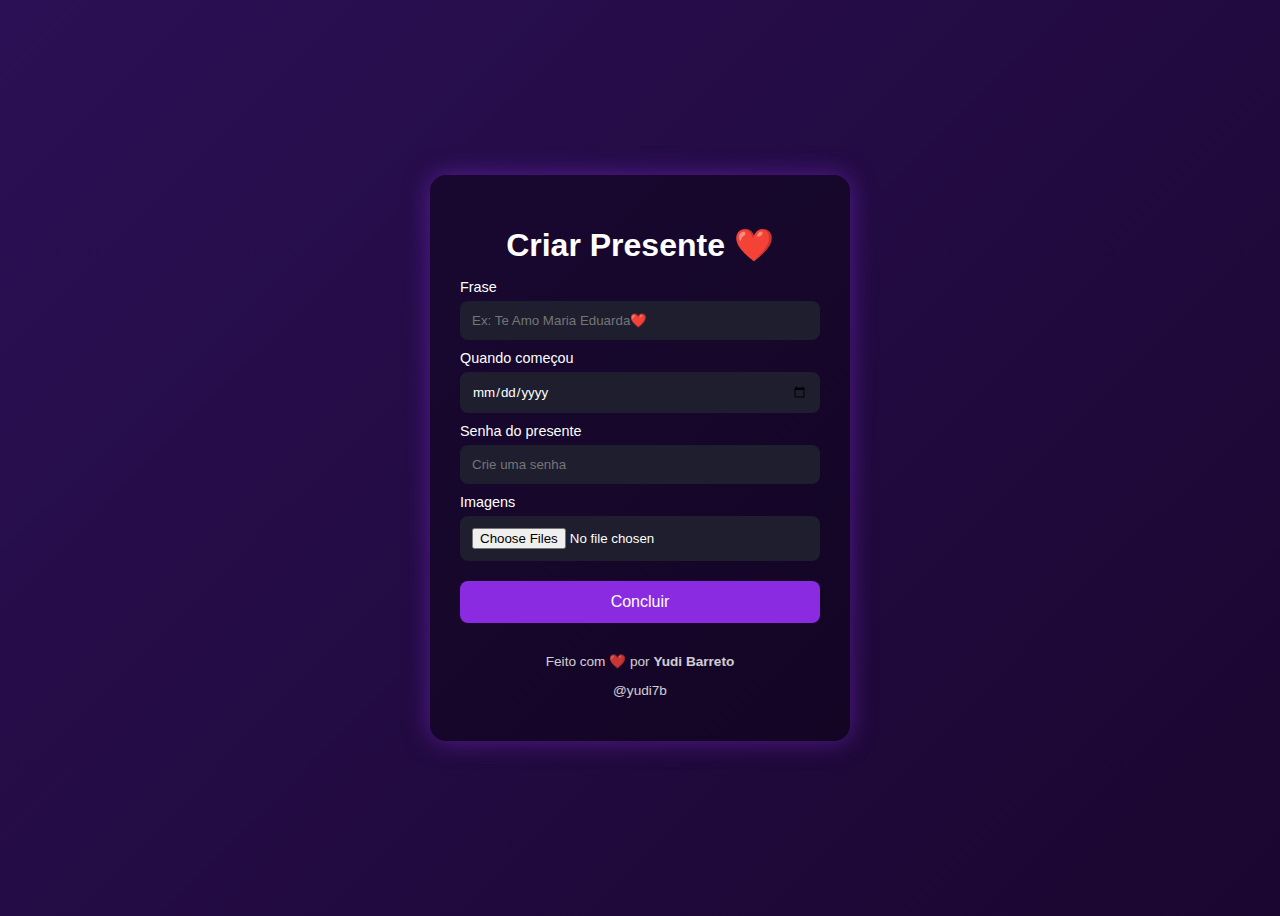
<file: index.html>
<!DOCTYPE html>
<html lang="pt-BR">
<head>
  <meta charset="UTF-8">
  <title>Criar Presente ❤️</title>
  <link rel="stylesheet" href="style.css">
</head>
<body class="dark">

  <div class="container">
    <h1>Criar Presente ❤️</h1>

    <label>Frase</label>
    <input type="text" id="frase" placeholder="Ex: Te Amo Maria Eduarda❤️">

    <label>Quando começou</label>
    <input type="date" id="dataInicio">

    <label>Senha do presente</label>
    <input type="password" id="senha" placeholder="Crie uma senha">

    <label>Imagens</label>
    <input type="file" id="imagens" accept="image/*" multiple>

    <button id="concluir">Concluir</button>

    <div class="creditos">
      <p>Feito com ❤️ por <strong>Yudi Barreto</strong></p>
      <p>@yudi7b</p>
    </div>
  </div>

  <script src="script.js"></script>
</body>
</html>
</file>
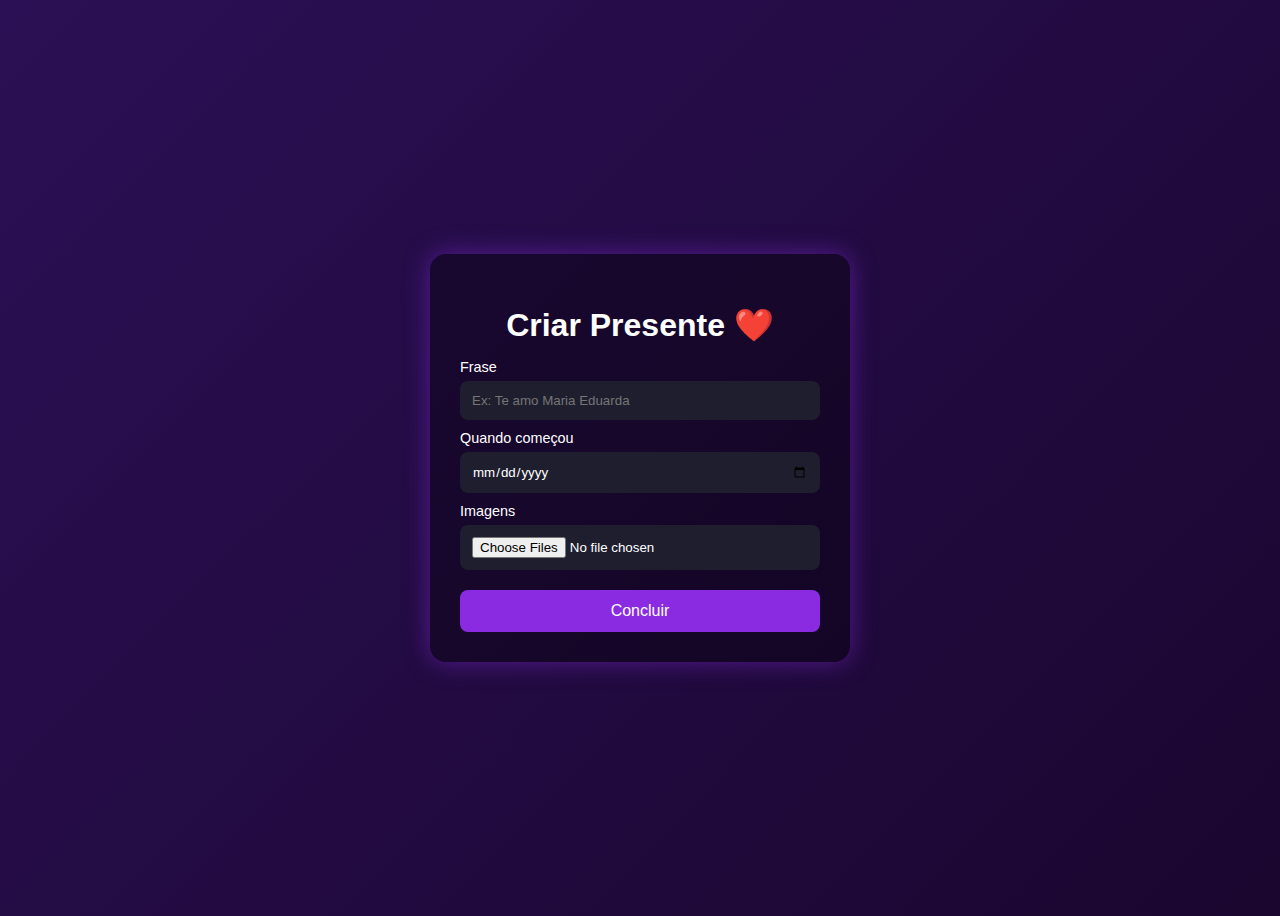
<file: site/index.html>
<!DOCTYPE html>
<html lang="pt-BR">
<head>
  <meta charset="UTF-8">
  <title>Criar Presente ❤️</title>
  <link rel="stylesheet" href="style.css">
</head>
<body class="dark">

  <div class="container">
    <h1>Criar Presente ❤️</h1>

    <label>Frase</label>
    <input type="text" id="frase" placeholder="Ex: Te amo Maria Eduarda">

    <label>Quando começou</label>
    <input type="date" id="dataInicio">

    <label>Imagens</label>
    <input type="file" id="imagens" accept="image/*" multiple>

    <button id="concluir">Concluir</button>
  </div>

  <script src="script.js"></script>
</body>
</html>
</file>
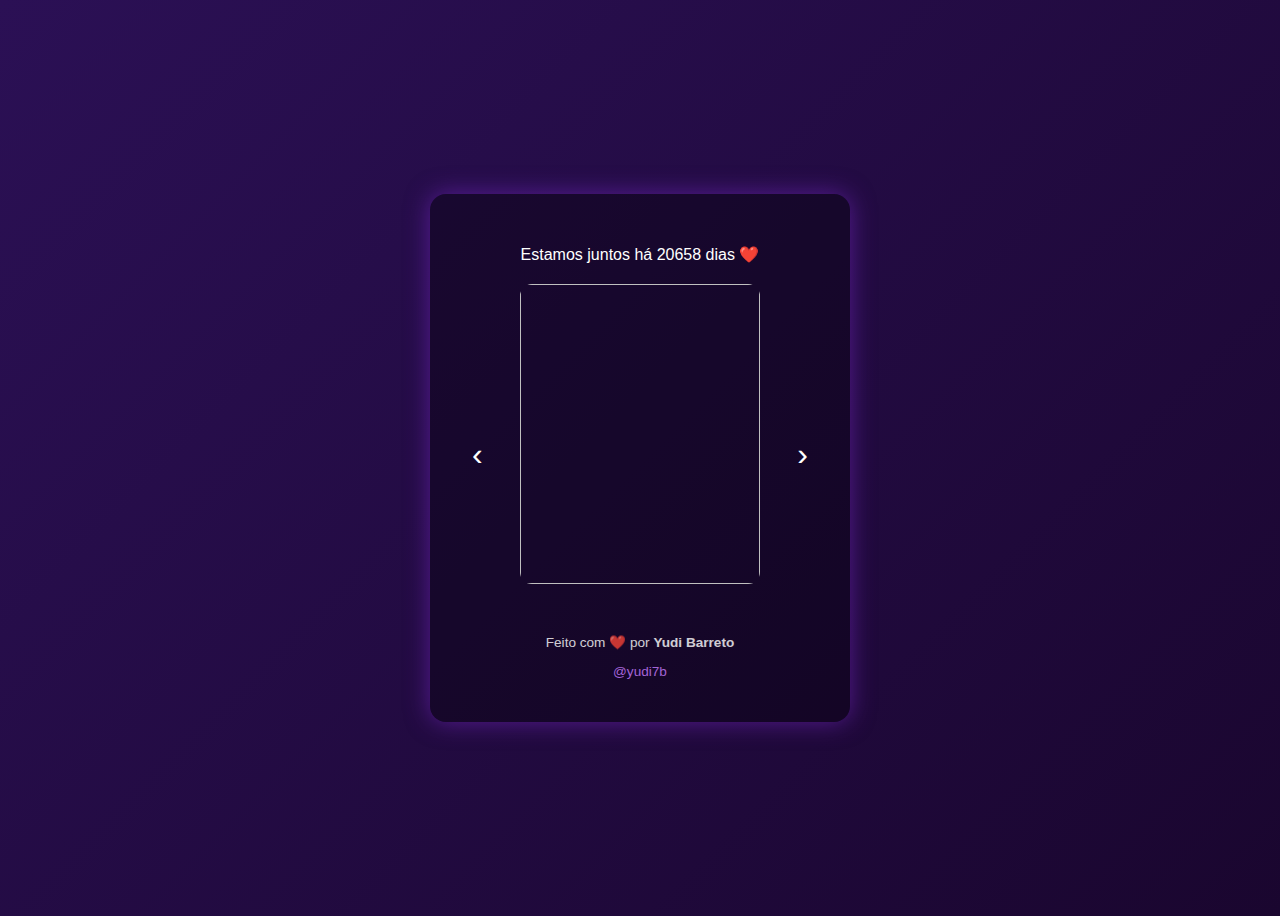
<file: site/result.html>
<!DOCTYPE html>
<html lang="pt-BR">
<head>
  <meta charset="UTF-8">
  <title>Nossa História ❤️</title>
  <link rel="stylesheet" href="style.css">
</head>
<body class="dark">

  <div class="container">
    <h1 id="fraseFinal"></h1>
    <p id="tempo"></p>

    <div class="carousel">
      <button id="prev">‹</button>

      <div class="slide">
        <img id="imgAtual">
        <p id="fraseImagem"></p>
      </div>

      <button id="next">›</button>
    </div>

    <footer class="creditos">
      <p>Feito com ❤️ por <strong>Yudi Barreto</strong></p>
      <p>
        <a href="https://instagram.com/yudi7b" target="_blank">@yudi7b</a>
      </p>
    </footer>
  </div>

  <script src="script.js"></script>
</body>
</html>
</file>
<file: style.css>
* {
  box-sizing: border-box;
  font-family: Arial, sans-serif;
}

body.dark {
  background: linear-gradient(135deg, #2b1055, #1a062f);
  color: #fff;
  min-height: 100vh;
  display: flex;
  justify-content: center;
  align-items: center;
}

/* CONTAINER PADRÃO */
.container {
  background: rgba(0, 0, 0, 0.35);
  padding: 30px;
  border-radius: 16px;
  width: 100%;
  max-width: 420px;
  text-align: center;
  box-shadow: 0 0 25px rgba(138, 43, 226, 0.5);
}

h1 {
  margin-bottom: 15px;
}

label {
  display: block;
  text-align: left;
  margin-top: 10px;
  font-size: 0.9rem;
}

input, button {
  width: 100%;
  margin-top: 6px;
  padding: 12px;
  border-radius: 8px;
  border: none;
}

input {
  background: #1e1e2f;
  color: white;
}

button {
  background: #8a2be2;
  color: white;
  font-size: 1rem;
  margin-top: 20px;
  cursor: pointer;
}

button:hover {
  background: #7a1fd1;
}

/* CARROSSEL */
.carousel {
  display: flex;
  align-items: center;
  justify-content: space-between;
  margin-top: 20px;
}

.slide img {
  width: 240px;
  height: 300px;
  object-fit: cover;
  border-radius: 12px;
}

.slide p {
  margin-top: 10px;
  font-style: italic;
}

#prev, #next {
  background: none;
  font-size: 2rem;
  color: white;
  width: auto;
}

/* CRÉDITOS */
.creditos {
  margin-top: 30px;
  font-size: 0.85rem;
  opacity: 0.8;
}

.creditos a {
  color: #c77dff;
  text-decoration: none;
}

.creditos a:hover {
  text-decoration: underline;
}

/* ANIMAÇÃO DE ABERTURA */
#abertura {
  position: fixed;
  inset: 0;
  background: linear-gradient(135deg, #2b1055, #1a062f);
  display: flex;
  flex-direction: column;
  justify-content: center;
  align-items: center;
  z-index: 999;
  animation: fadeOut 2s ease forwards;
  animation-delay: 2s;
}

#abertura h1 {
  font-size: 4rem;
}

@keyframes fadeOut {
  to {
    opacity: 0;
    visibility: hidden;
  }
}
</file>
<file: site/style.css>
* {
  box-sizing: border-box;
  font-family: Arial, sans-serif;
}

body.dark {
  background: linear-gradient(135deg, #2b1055, #1a062f);
  color: #fff;
  min-height: 100vh;
  display: flex;
  justify-content: center;
  align-items: center;
}

.container {
  background: rgba(0, 0, 0, 0.35);
  padding: 30px;
  border-radius: 16px;
  width: 100%;
  max-width: 420px;
  text-align: center;
  box-shadow: 0 0 25px rgba(138, 43, 226, 0.5);
}

h1 {
  margin-bottom: 15px;
}

label {
  display: block;
  text-align: left;
  margin-top: 10px;
  font-size: 0.9rem;
}

input, button {
  width: 100%;
  margin-top: 6px;
  padding: 12px;
  border-radius: 8px;
  border: none;
}

input {
  background: #1e1e2f;
  color: white;
}

button {
  background: #8a2be2;
  color: white;
  font-size: 1rem;
  margin-top: 20px;
  cursor: pointer;
}

button:hover {
  background: #7a1fd1;
}

.carousel {
  display: flex;
  align-items: center;
  justify-content: space-between;
  margin-top: 20px;
}

.slide img {
  width: 240px;
  height: 300px;
  object-fit: cover;
  border-radius: 12px;
}

.slide p {
  margin-top: 10px;
  font-style: italic;
}

#prev, #next {
  background: none;
  font-size: 2rem;
  color: white;
  width: auto;
}

.creditos {
  margin-top: 30px;
  font-size: 0.85rem;
  opacity: 0.8;
}

.creditos a {
  color: #c77dff;
  text-decoration: none;
}

.creditos a:hover {
  text-decoration: underline;
}
</file>
